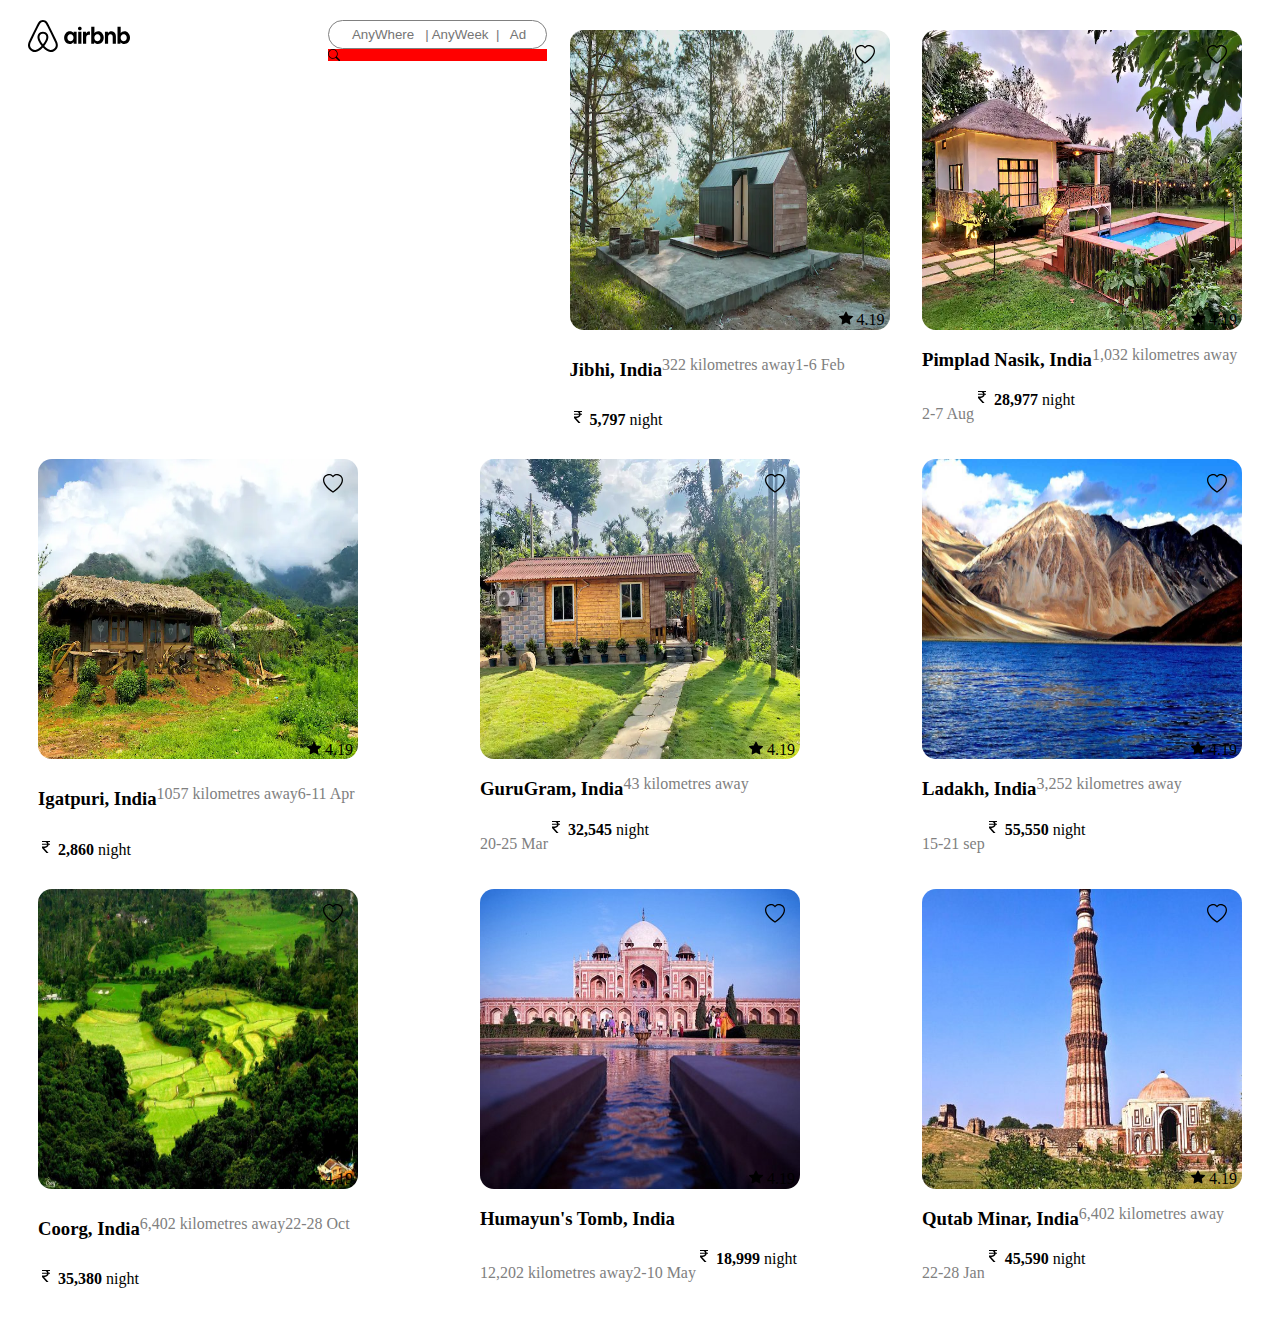
<file: CSS Assignment airnb website/index.html>
<!DOCTYPE html>
<html lang="en">
  <head>
    <meta charset="UTF-8" />
    <meta name="viewport" content="width=device-width, initial-scale=1.0" />
    <title>airbnb Website</title>
    <link href="style.css" rel="stylesheet" />
    <link
      href=" https://cdn.jsdelivr.net/npm/bootstrap@5.3.0/dist/css/bootstrap.min.css"
    />
    <link
      href="https://cdn.jsdelivr.net/npm/bootstrap@5.3.0/dist/js/bootstrap.bundle.min.js"
    />
  </head>
  <body>
    <div class="container">
      <div class="nav">
        <img src="images/logo.svg" alt="" class="logo" />
        <div>
          <input
            type="text"
            class="search-text"
            placeholder=" AnyWhere   | AnyWeek  |   Add Guest"
          />
          <div class="search-btn">
            <svg
              xmlns="http://www.w3.org/2000/svg"
              width="12"
              height="12"
              fill="currentColor"
              class="bi bi-search"
              viewBox="0 0 16 16"
            >
              <path
                d="M11.742 10.344a6.5 6.5 0 1 0-1.397 1.398h-.001c.03.04.062.078.098.115l3.85 3.85a1 1 0 0 0 1.415-1.414l-3.85-3.85a1.007 1.007 0 0 0-.115-.1zM12 6.5a5.5 5.5 0 1 1-11 0 5.5 5.5 0 0 1 11 0z"
              />
            </svg>
          </div>
        </div>
      </div>
      <div class="card">
        <img src="images/d1.webp" alt="" class="img" />
        <div class="heart">
          <svg
            xmlns="http://www.w3.org/2000/svg"
            width="20"
            height="20"
            fill="currentColor"
            class="bi bi-heart"
            viewBox="0 0 16 16"
          >
            <path
              d="m8 2.748-.717-.737C5.6.281 2.514.878 1.4 3.053c-.523 1.023-.641 2.5.314 4.385.92 1.815 2.834 3.989 6.286 6.357 3.452-2.368 5.365-4.542 6.286-6.357.955-1.886.838-3.362.314-4.385C13.486.878 10.4.28 8.717 2.01L8 2.748zM8 15C-7.333 4.868 3.279-3.04 7.824 1.143c.06.055.119.112.176.171a3.12 3.12 0 0 1 .176-.17C12.72-3.042 23.333 4.867 8 15z"
            />
          </svg>
        </div>
        <div class="star">
          <svg
            xmlns="http://www.w3.org/2000/svg"
            width="14"
            height="14"
            fill="currentColor"
            class="bi bi-star-fill"
            viewBox="0 0 16 16"
          >
            <path
              d="M3.612 15.443c-.386.198-.824-.149-.746-.592l.83-4.73L.173 6.765c-.329-.314-.158-.888.283-.95l4.898-.696L7.538.792c.197-.39.73-.39.927 0l2.184 4.327 4.898.696c.441.062.612.636.282.95l-3.522 3.356.83 4.73c.078.443-.36.79-.746.592L8 13.187l-4.389 2.256z"
            />
          </svg>
          4.19
        </div>
        <h3>Jibhi, India</h3>
        <p class="text">322 kilometres away</p>
        <p class="text">1-6 Feb</p>
        <div class="rupee">
          <svg
            xmlns="http://www.w3.org/2000/svg"
            width="16"
            height="16"
            fill="currentColor"
            class="bi bi-currency-rupee"
            viewBox="0 0 16 16"
          >
            <path
              d="M4 3.06h2.726c1.22 0 2.12.575 2.325 1.724H4v1.051h5.051C8.855 7.001 8 7.558 6.788 7.558H4v1.317L8.437 14h2.11L6.095 8.884h.855c2.316-.018 3.465-1.476 3.688-3.049H12V4.784h-1.345c-.08-.778-.357-1.335-.793-1.732H12V2H4v1.06Z"
            />
          </svg>
          <strong>5,797</strong> night
        </div>
        <!-- <i class="bi bi-currency-rupee"></i> -->
      </div>
      <div class="card">
        <img src="images/d3.webp" alt="" class="img" />
        <div class="heart">
          <svg
            xmlns="http://www.w3.org/2000/svg"
            width="20"
            height="20"
            fill="currentColor"
            class="bi bi-heart"
            viewBox="0 0 16 16"
          >
            <path
              d="m8 2.748-.717-.737C5.6.281 2.514.878 1.4 3.053c-.523 1.023-.641 2.5.314 4.385.92 1.815 2.834 3.989 6.286 6.357 3.452-2.368 5.365-4.542 6.286-6.357.955-1.886.838-3.362.314-4.385C13.486.878 10.4.28 8.717 2.01L8 2.748zM8 15C-7.333 4.868 3.279-3.04 7.824 1.143c.06.055.119.112.176.171a3.12 3.12 0 0 1 .176-.17C12.72-3.042 23.333 4.867 8 15z"
            />
          </svg>
        </div>
        <div class="star">
          <svg
            xmlns="http://www.w3.org/2000/svg"
            width="14"
            height="14"
            fill="currentColor"
            class="bi bi-star-fill"
            viewBox="0 0 16 16"
          >
            <path
              d="M3.612 15.443c-.386.198-.824-.149-.746-.592l.83-4.73L.173 6.765c-.329-.314-.158-.888.283-.95l4.898-.696L7.538.792c.197-.39.73-.39.927 0l2.184 4.327 4.898.696c.441.062.612.636.282.95l-3.522 3.356.83 4.73c.078.443-.36.79-.746.592L8 13.187l-4.389 2.256z"
            />
          </svg>
          4.19
        </div>
        <h3>Pimplad Nasik, India</h3>
        <p class="text">1,032 kilometres away</p>
        <p class="text">2-7 Aug</p>
        <div class="rupee">
          <svg
            xmlns="http://www.w3.org/2000/svg"
            width="16"
            height="16"
            fill="currentColor"
            class="bi bi-currency-rupee"
            viewBox="0 0 16 16"
          >
            <path
              d="M4 3.06h2.726c1.22 0 2.12.575 2.325 1.724H4v1.051h5.051C8.855 7.001 8 7.558 6.788 7.558H4v1.317L8.437 14h2.11L6.095 8.884h.855c2.316-.018 3.465-1.476 3.688-3.049H12V4.784h-1.345c-.08-.778-.357-1.335-.793-1.732H12V2H4v1.06Z"
            />
          </svg>
          <strong>28,977</strong> night
        </div>
        <!-- <i class="bi bi-currency-rupee"></i> -->
      </div>
      <div class="card">
        <img src="images/d2 (1).webp" alt="" class="img" />
        <div class="heart">
          <svg
            xmlns="http://www.w3.org/2000/svg"
            width="20"
            height="20"
            fill="currentColor"
            class="bi bi-heart"
            viewBox="0 0 16 16"
          >
            <path
              d="m8 2.748-.717-.737C5.6.281 2.514.878 1.4 3.053c-.523 1.023-.641 2.5.314 4.385.92 1.815 2.834 3.989 6.286 6.357 3.452-2.368 5.365-4.542 6.286-6.357.955-1.886.838-3.362.314-4.385C13.486.878 10.4.28 8.717 2.01L8 2.748zM8 15C-7.333 4.868 3.279-3.04 7.824 1.143c.06.055.119.112.176.171a3.12 3.12 0 0 1 .176-.17C12.72-3.042 23.333 4.867 8 15z"
            />
          </svg>
        </div>
        <div class="star">
          <svg
            xmlns="http://www.w3.org/2000/svg"
            width="14"
            height="14"
            fill="currentColor"
            class="bi bi-star-fill"
            viewBox="0 0 16 16"
          >
            <path
              d="M3.612 15.443c-.386.198-.824-.149-.746-.592l.83-4.73L.173 6.765c-.329-.314-.158-.888.283-.95l4.898-.696L7.538.792c.197-.39.73-.39.927 0l2.184 4.327 4.898.696c.441.062.612.636.282.95l-3.522 3.356.83 4.73c.078.443-.36.79-.746.592L8 13.187l-4.389 2.256z"
            />
          </svg>
          4.19
        </div>
        <h3>Igatpuri, India</h3>
        <p class="text">1057 kilometres away</p>
        <p class="text">6-11 Apr</p>
        <div class="rupee">
          <svg
            xmlns="http://www.w3.org/2000/svg"
            width="16"
            height="16"
            fill="currentColor"
            class="bi bi-currency-rupee"
            viewBox="0 0 16 16"
          >
            <path
              d="M4 3.06h2.726c1.22 0 2.12.575 2.325 1.724H4v1.051h5.051C8.855 7.001 8 7.558 6.788 7.558H4v1.317L8.437 14h2.11L6.095 8.884h.855c2.316-.018 3.465-1.476 3.688-3.049H12V4.784h-1.345c-.08-.778-.357-1.335-.793-1.732H12V2H4v1.06Z"
            />
          </svg>
          <strong>2,860</strong> night
        </div>
        <!-- <i class="bi bi-currency-rupee"></i> -->
      </div>
      <div class="card">
        <img src="images/d4.webp" alt="" class="img" />
        <div class="heart">
          <svg
            xmlns="http://www.w3.org/2000/svg"
            width="20"
            height="20"
            fill="currentColor"
            class="bi bi-heart"
            viewBox="0 0 16 16"
          >
            <path
              d="m8 2.748-.717-.737C5.6.281 2.514.878 1.4 3.053c-.523 1.023-.641 2.5.314 4.385.92 1.815 2.834 3.989 6.286 6.357 3.452-2.368 5.365-4.542 6.286-6.357.955-1.886.838-3.362.314-4.385C13.486.878 10.4.28 8.717 2.01L8 2.748zM8 15C-7.333 4.868 3.279-3.04 7.824 1.143c.06.055.119.112.176.171a3.12 3.12 0 0 1 .176-.17C12.72-3.042 23.333 4.867 8 15z"
            />
          </svg>
        </div>
        <div class="star">
          <svg
            xmlns="http://www.w3.org/2000/svg"
            width="14"
            height="14"
            fill="currentColor"
            class="bi bi-star-fill"
            viewBox="0 0 16 16"
          >
            <path
              d="M3.612 15.443c-.386.198-.824-.149-.746-.592l.83-4.73L.173 6.765c-.329-.314-.158-.888.283-.95l4.898-.696L7.538.792c.197-.39.73-.39.927 0l2.184 4.327 4.898.696c.441.062.612.636.282.95l-3.522 3.356.83 4.73c.078.443-.36.79-.746.592L8 13.187l-4.389 2.256z"
            />
          </svg>
          4.19
        </div>
        <h3>GuruGram, India</h3>
        <p class="text">43 kilometres away</p>
        <p class="text">20-25 Mar</p>
        <div class="rupee">
          <svg
            xmlns="http://www.w3.org/2000/svg"
            width="16"
            height="16"
            fill="currentColor"
            class="bi bi-currency-rupee"
            viewBox="0 0 16 16"
          >
            <path
              d="M4 3.06h2.726c1.22 0 2.12.575 2.325 1.724H4v1.051h5.051C8.855 7.001 8 7.558 6.788 7.558H4v1.317L8.437 14h2.11L6.095 8.884h.855c2.316-.018 3.465-1.476 3.688-3.049H12V4.784h-1.345c-.08-.778-.357-1.335-.793-1.732H12V2H4v1.06Z"
            />
          </svg>
          <strong>32,545</strong> night
        </div>
        <!-- <i class="bi bi-currency-rupee"></i> -->
      </div>
      <div class="card">
        <img src="images/LADAKH.jpg" alt="" class="img" />
        <div class="heart">
          <svg
            xmlns="http://www.w3.org/2000/svg"
            width="20"
            height="20"
            fill="currentColor"
            class="bi bi-heart"
            viewBox="0 0 16 16"
          >
            <path
              d="m8 2.748-.717-.737C5.6.281 2.514.878 1.4 3.053c-.523 1.023-.641 2.5.314 4.385.92 1.815 2.834 3.989 6.286 6.357 3.452-2.368 5.365-4.542 6.286-6.357.955-1.886.838-3.362.314-4.385C13.486.878 10.4.28 8.717 2.01L8 2.748zM8 15C-7.333 4.868 3.279-3.04 7.824 1.143c.06.055.119.112.176.171a3.12 3.12 0 0 1 .176-.17C12.72-3.042 23.333 4.867 8 15z"
            />
          </svg>
        </div>
        <div class="star">
          <svg
            xmlns="http://www.w3.org/2000/svg"
            width="14"
            height="14"
            fill="currentColor"
            class="bi bi-star-fill"
            viewBox="0 0 16 16"
          >
            <path
              d="M3.612 15.443c-.386.198-.824-.149-.746-.592l.83-4.73L.173 6.765c-.329-.314-.158-.888.283-.95l4.898-.696L7.538.792c.197-.39.73-.39.927 0l2.184 4.327 4.898.696c.441.062.612.636.282.95l-3.522 3.356.83 4.73c.078.443-.36.79-.746.592L8 13.187l-4.389 2.256z"
            />
          </svg>
          4.19
        </div>
        <h3>Ladakh, India</h3>
        <p class="text">3,252 kilometres away</p>
        <p class="text">15-21 sep</p>
        <div class="rupee">
          <svg
            xmlns="http://www.w3.org/2000/svg"
            width="16"
            height="16"
            fill="currentColor"
            class="bi bi-currency-rupee"
            viewBox="0 0 16 16"
          >
            <path
              d="M4 3.06h2.726c1.22 0 2.12.575 2.325 1.724H4v1.051h5.051C8.855 7.001 8 7.558 6.788 7.558H4v1.317L8.437 14h2.11L6.095 8.884h.855c2.316-.018 3.465-1.476 3.688-3.049H12V4.784h-1.345c-.08-.778-.357-1.335-.793-1.732H12V2H4v1.06Z"
            />
          </svg>
          <strong>55,550</strong> night
        </div>
        <!-- <i class="bi bi-currency-rupee"></i> -->
      </div>
      <div class="card">
        <img src="images/COORG.jpg" alt="" class="img" />
        <div class="heart">
          <svg
            xmlns="http://www.w3.org/2000/svg"
            width="20"
            height="20"
            fill="currentColor"
            class="bi bi-heart"
            viewBox="0 0 16 16"
          >
            <path
              d="m8 2.748-.717-.737C5.6.281 2.514.878 1.4 3.053c-.523 1.023-.641 2.5.314 4.385.92 1.815 2.834 3.989 6.286 6.357 3.452-2.368 5.365-4.542 6.286-6.357.955-1.886.838-3.362.314-4.385C13.486.878 10.4.28 8.717 2.01L8 2.748zM8 15C-7.333 4.868 3.279-3.04 7.824 1.143c.06.055.119.112.176.171a3.12 3.12 0 0 1 .176-.17C12.72-3.042 23.333 4.867 8 15z"
            />
          </svg>
        </div>
        <div class="star">
          <svg
            xmlns="http://www.w3.org/2000/svg"
            width="14"
            height="14"
            fill="currentColor"
            class="bi bi-star-fill"
            viewBox="0 0 16 16"
          >
            <path
              d="M3.612 15.443c-.386.198-.824-.149-.746-.592l.83-4.73L.173 6.765c-.329-.314-.158-.888.283-.95l4.898-.696L7.538.792c.197-.39.73-.39.927 0l2.184 4.327 4.898.696c.441.062.612.636.282.95l-3.522 3.356.83 4.73c.078.443-.36.79-.746.592L8 13.187l-4.389 2.256z"
            />
          </svg>
          4.19
        </div>
        <h3>Coorg, India</h3>
        <p class="text">6,402 kilometres away</p>
        <p class="text">22-28 Oct</p>
        <div class="rupee">
          <svg
            xmlns="http://www.w3.org/2000/svg"
            width="16"
            height="16"
            fill="currentColor"
            class="bi bi-currency-rupee"
            viewBox="0 0 16 16"
          >
            <path
              d="M4 3.06h2.726c1.22 0 2.12.575 2.325 1.724H4v1.051h5.051C8.855 7.001 8 7.558 6.788 7.558H4v1.317L8.437 14h2.11L6.095 8.884h.855c2.316-.018 3.465-1.476 3.688-3.049H12V4.784h-1.345c-.08-.778-.357-1.335-.793-1.732H12V2H4v1.06Z"
            />
          </svg>
          <strong>35,380</strong> night
        </div>
      </div>
      <div class="card">
        <img src="images/humayun-s-tomb.jpg" alt="" class="img" />
        <div class="heart">
          <svg
            xmlns="http://www.w3.org/2000/svg"
            width="20"
            height="20"
            fill="currentColor"
            class="bi bi-heart"
            viewBox="0 0 16 16"
          >
            <path
              d="m8 2.748-.717-.737C5.6.281 2.514.878 1.4 3.053c-.523 1.023-.641 2.5.314 4.385.92 1.815 2.834 3.989 6.286 6.357 3.452-2.368 5.365-4.542 6.286-6.357.955-1.886.838-3.362.314-4.385C13.486.878 10.4.28 8.717 2.01L8 2.748zM8 15C-7.333 4.868 3.279-3.04 7.824 1.143c.06.055.119.112.176.171a3.12 3.12 0 0 1 .176-.17C12.72-3.042 23.333 4.867 8 15z"
            />
          </svg>
        </div>
        <div class="star">
          <svg
            xmlns="http://www.w3.org/2000/svg"
            width="14"
            height="14"
            fill="currentColor"
            class="bi bi-star-fill"
            viewBox="0 0 16 16"
          >
            <path
              d="M3.612 15.443c-.386.198-.824-.149-.746-.592l.83-4.73L.173 6.765c-.329-.314-.158-.888.283-.95l4.898-.696L7.538.792c.197-.39.73-.39.927 0l2.184 4.327 4.898.696c.441.062.612.636.282.95l-3.522 3.356.83 4.73c.078.443-.36.79-.746.592L8 13.187l-4.389 2.256z"
            />
          </svg>
          4.19
        </div>
        <h3>Humayun's Tomb, India</h3>
        <p class="text">12,202 kilometres away</p>
        <p class="text">2-10 May</p>
        <div class="rupee">
          <svg
            xmlns="http://www.w3.org/2000/svg"
            width="16"
            height="16"
            fill="currentColor"
            class="bi bi-currency-rupee"
            viewBox="0 0 16 16"
          >
            <path
              d="M4 3.06h2.726c1.22 0 2.12.575 2.325 1.724H4v1.051h5.051C8.855 7.001 8 7.558 6.788 7.558H4v1.317L8.437 14h2.11L6.095 8.884h.855c2.316-.018 3.465-1.476 3.688-3.049H12V4.784h-1.345c-.08-.778-.357-1.335-.793-1.732H12V2H4v1.06Z"
            />
          </svg>
          <strong>18,999</strong> night
        </div>
      </div>
      <div class="card">
        <img src="images/qutab-minar.jpg" alt="" class="img" />
        <div class="heart">
          <svg
            xmlns="http://www.w3.org/2000/svg"
            width="20"
            height="20"
            fill="currentColor"
            class="bi bi-heart"
            viewBox="0 0 16 16"
          >
            <path
              d="m8 2.748-.717-.737C5.6.281 2.514.878 1.4 3.053c-.523 1.023-.641 2.5.314 4.385.92 1.815 2.834 3.989 6.286 6.357 3.452-2.368 5.365-4.542 6.286-6.357.955-1.886.838-3.362.314-4.385C13.486.878 10.4.28 8.717 2.01L8 2.748zM8 15C-7.333 4.868 3.279-3.04 7.824 1.143c.06.055.119.112.176.171a3.12 3.12 0 0 1 .176-.17C12.72-3.042 23.333 4.867 8 15z"
            />
          </svg>
        </div>
        <div class="star">
          <svg
            xmlns="http://www.w3.org/2000/svg"
            width="14"
            height="14"
            fill="currentColor"
            class="bi bi-star-fill"
            viewBox="0 0 16 16"
          >
            <path
              d="M3.612 15.443c-.386.198-.824-.149-.746-.592l.83-4.73L.173 6.765c-.329-.314-.158-.888.283-.95l4.898-.696L7.538.792c.197-.39.73-.39.927 0l2.184 4.327 4.898.696c.441.062.612.636.282.95l-3.522 3.356.83 4.73c.078.443-.36.79-.746.592L8 13.187l-4.389 2.256z"
            />
          </svg>
          4.19
        </div>
        <h3>Qutab Minar, India</h3>
        <p class="text">6,402 kilometres away</p>
        <p class="text">22-28 Jan</p>
        <div class="rupee">
          <svg
            xmlns="http://www.w3.org/2000/svg"
            width="16"
            height="16"
            fill="currentColor"
            class="bi bi-currency-rupee"
            viewBox="0 0 16 16"
          >
            <path
              d="M4 3.06h2.726c1.22 0 2.12.575 2.325 1.724H4v1.051h5.051C8.855 7.001 8 7.558 6.788 7.558H4v1.317L8.437 14h2.11L6.095 8.884h.855c2.316-.018 3.465-1.476 3.688-3.049H12V4.784h-1.345c-.08-.778-.357-1.335-.793-1.732H12V2H4v1.06Z"
            />
          </svg>
          <strong>45,590</strong> night
        </div>
      </div>
    </div>
  </body>
</html>
</file>
<file: CSS Assignment airnb website/style.css>
.container {
  font-size: 16px;
  margin: 20px;
  padding: 0;
  display: flex;
  position: relative;
  flex-wrap: wrap;
  justify-content: space-between;
}
.nav {
  display: flex;
  justify-content: space-evenly;
}
.logo {
  color: red;
  flex-wrap: wrap;
  display: flex;
}
.search-text {
  padding: 6px 20px;
  border: 1px solid grey;
  border-radius: 16px;
  /* flex-wrap: wrap;
  display: flex; */
}
.search-btn {
  display: flex;
  background-color: red;
  width: 100%;

  /* border-radius: 50%; */
}
.card {
  width: 320px;
  border-radius: 14px;
  flex-wrap: wrap;
  padding: 10px;
  position: relative;
  display: flex;
}
.img {
  width: 100%;
  border-radius: 14px;
  height: 300px;
}
.heart {
  position: absolute;
  top: 0;
  right: 0;
  margin: 25px;
  border-color: white;
}

.star {
  position: absolute;
  bottom: 125px;
  margin: -5px 15px;
  right: 0px;
  float: left;
}
.text {
  color: grey;
}
</file>
